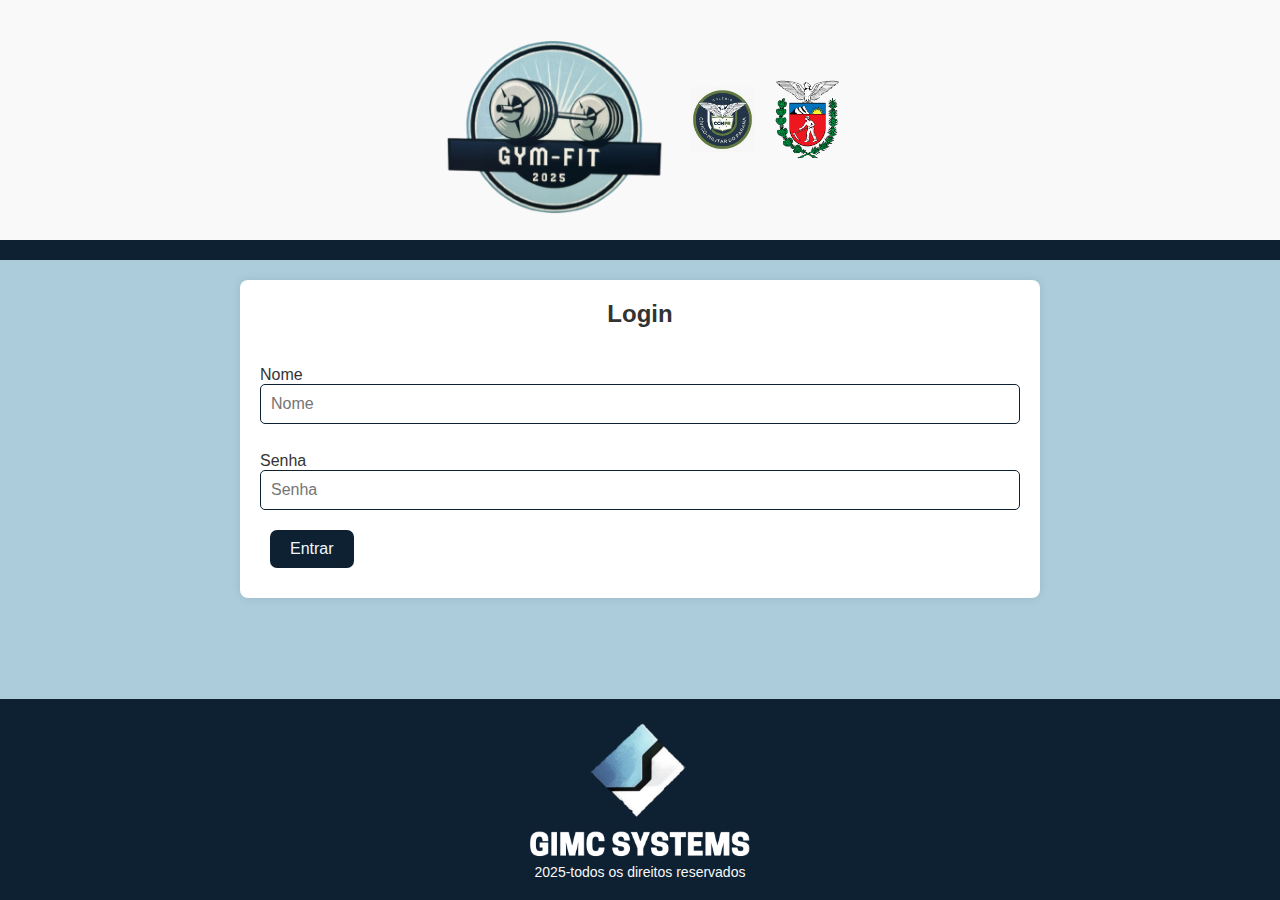
<file: public/index.html>
<!DOCTYPE html>
<html lang="pt-br">
<head>
    <meta charset="UTF-8">
    <meta name="viewport" content="width=device-width, initial-scale=1.0">
    <title>Sistema de Gerenciamento de Academia</title>
    <link rel="stylesheet" href="styles.css">
</head>
<body>

    <header>
        <img class="logo" src="imagens/logoo.png">
        <img class="logo2" src="imagens/ccmts.jfif">
        <img class="logo3" src="imagens/parana.png">
    </header>
    
        <nav>

        </nav>
<main>

    <section id="login">
        <h2>Login</h2>
        <form class="box" action="">
            <div class="form-group">
                <br>
                <label for="nome">Nome</label>
                <input type="text" name="primeiro_nome" id="nome" placeholder="Nome">
            </div>
            <div>
                <br>
                <label for="senha">Senha</label>
                <input type="text" name="Senha" id="Senha" placeholder="Senha">
            </div>
            <a href="escolha.html" class="botao">Entrar</a>
    </section>

</main>

<footer>
    <img class="logo4" src="imagens/gimc2.png">
    <p>2025-todos os direitos reservados</p>
</footer>

</body>
</html>
</file>
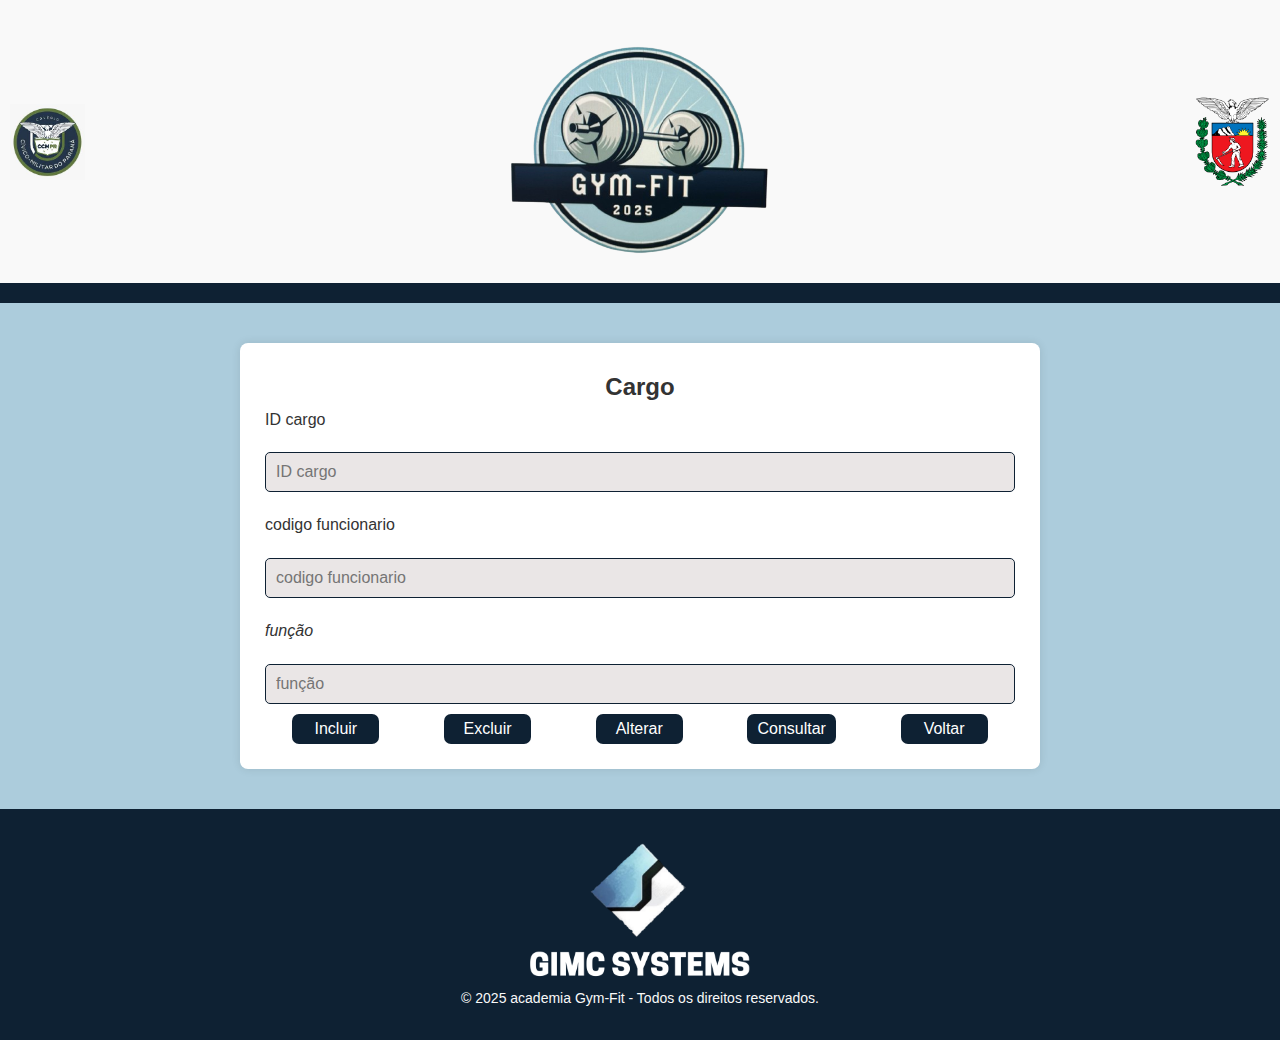
<file: public/cargo.html>
<!DOCTYPE html>
<html lang="pt-br">
<head>
    <meta charset="UTF-8">
    <meta name="viewport" content="width=device-width, initial-scale=1.0">
    <title>Cargo</title>
    <link rel="stylesheet
    " href="cargo.css">
                                                            
</head>
<body>
    <header>
         <img class="logo" src="imagens/logoo.png">
         <img class="logo2" src="imagens/ccmts.jfif">
         <img class="logo3" src="imagens/parana.png">
    </header>
    <nav>  </nav>
    
    <main>
      <section id="planos">
         <h2>Cargo</h2>
         <form class="Cadastro" action="">

               <label for="ID cargo">ID cargo</label>
               <input type="text" name="ID cargo" id="ID cargo" placeholder="ID cargo">

               
               <label for="codigo funcionario">codigo funcionario</label>
               <input type="text" name="codigo funcionario" id="codigo funcionario" placeholder="codigo funcionario">

               
               <label for="função"><em>função</em></label>
               <input type="text" name="função" id="função" placeholder="função">

         </form>
         <div class="container_botoes">
            <a href="index.html" target="_blank"><button class="botao">Incluir</button></a>
            <a href="index.html" target="_blank"><button class="botao2">Excluir</button></a>
            <a href="index.html" target="_blank"><button class="botao3">Alterar</button></a>
            <a href="index.html" target="_blank"><button class="botao4">Consultar</button></a>
            <a href="escolha.html"target="_blank"><button class="botao5">Voltar</button></a>
         </div>
      </section>

    </main>

    <footer>
         <img class="logo4" src="imagens/gimc2.png">
         <P>&COPY; 2025 academia Gym-Fit - Todos os direitos reservados.</P>
    </footer>

    
</body>
</html
</file>
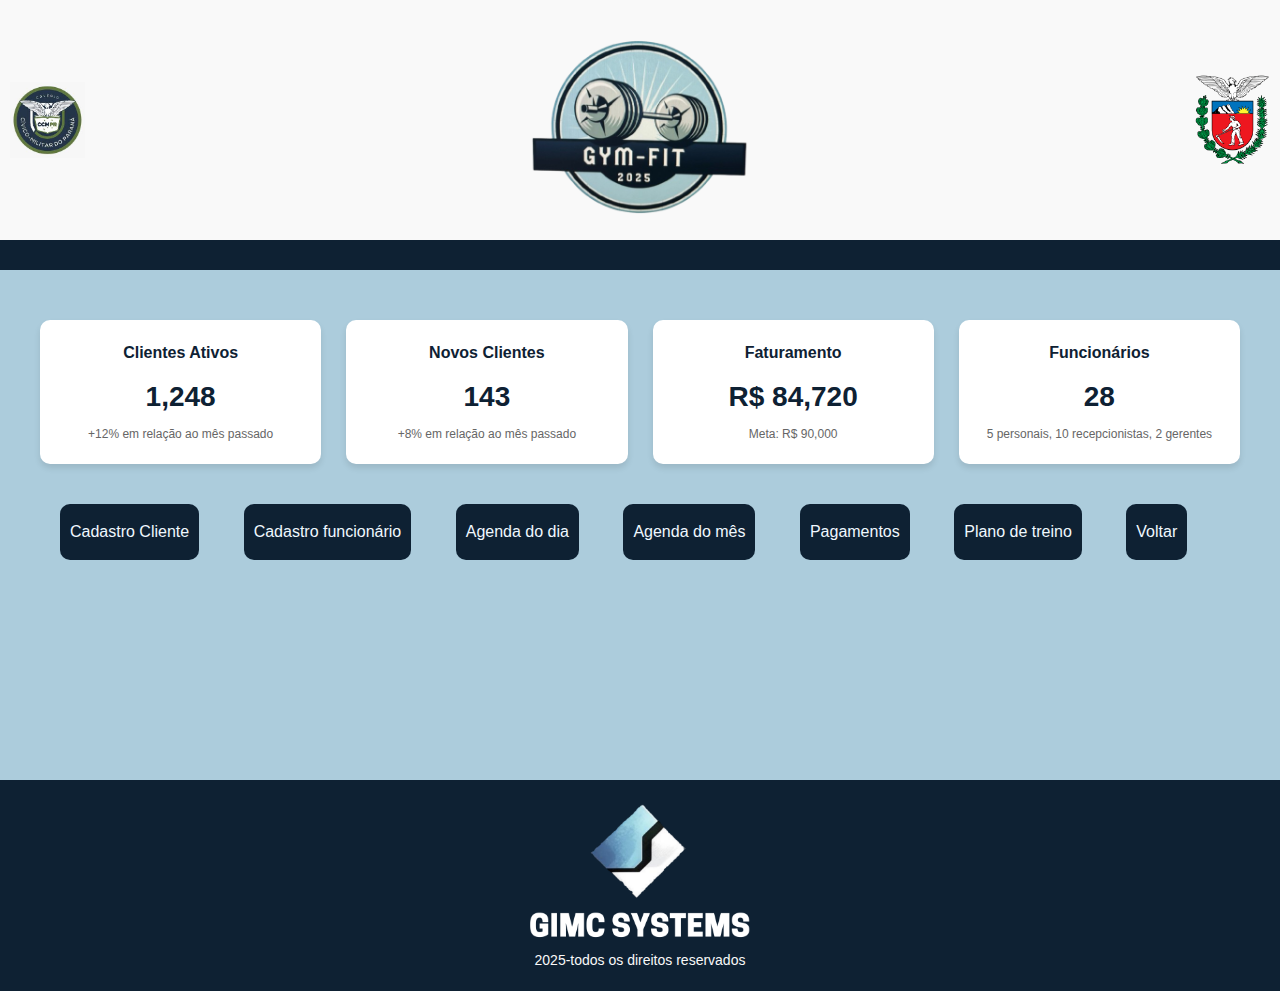
<file: public/escolha.html>
<!DOCTYPE html>
<html lang="pt-br">
<head>
    <meta charset="UTF-8">
    <meta name="viewport" content="width=device-width, initial-scale=1.0">
    <title>opcao</title>
    <link rel="stylesheet" href="escolha.css">
</head>
<body>
    <header>
        <img class="logo" src="imagens/logoo.png">
        <img class="logo2" src="imagens/ccmts.jfif">
        <img class="logo3" src="imagens/parana.png">
    </header>
    
        <nav>



        </nav>
<main>
    <!-- Dashboard Section -->
    <div class="dashboard form-section active" id="dashboard">
        <div class="stats-container">
            <div class="stat-card">
                <h3>Clientes Ativos</h3>
                <div class="stat-value">1,248</div>
                <div class="stat-desc">+12% em relação ao mês passado</div>
            </div>
            <div class="stat-card">
                <h3>Novos Clientes</h3>
                <div class="stat-value">143</div>
                <div class="stat-desc">+8% em relação ao mês passado</div>
            </div>
            <div class="stat-card">
                <h3>Faturamento</h3>
                <div class="stat-value">R$ 84,720</div>
                <div class="stat-desc">Meta: R$ 90,000</div>
            </div>
            <div class="stat-card">
                <h3>Funcionários</h3>
                <div class="stat-value">28</div>
                <div class="stat-desc">5 personais, 10 recepcionistas, 2 gerentes</div>
            </div>
        </div>
        
    
    <a href="cadastro.html" class="botao">Cadastro Cliente</a>
    <a href="funcionario.html" class="botao">Cadastro funcionário</a>
    <a href="mov.html" class="botao">Agenda do dia</a>
    <a href="frequencia.html" class="botao">Agenda do mês</a>
    <a href="pagamento.html" class="botao">Pagamentos</a>
    <a href="treino.html" class="botao">Plano de treino</a>
    <a href="index.html" class="botao">Voltar</a>


</main>

<footer>
    <img class="logo4" src="imagens/gimc2.png">
    <p>2025-todos os direitos reservados</p>
</footer>

</body>
</html>
</file>
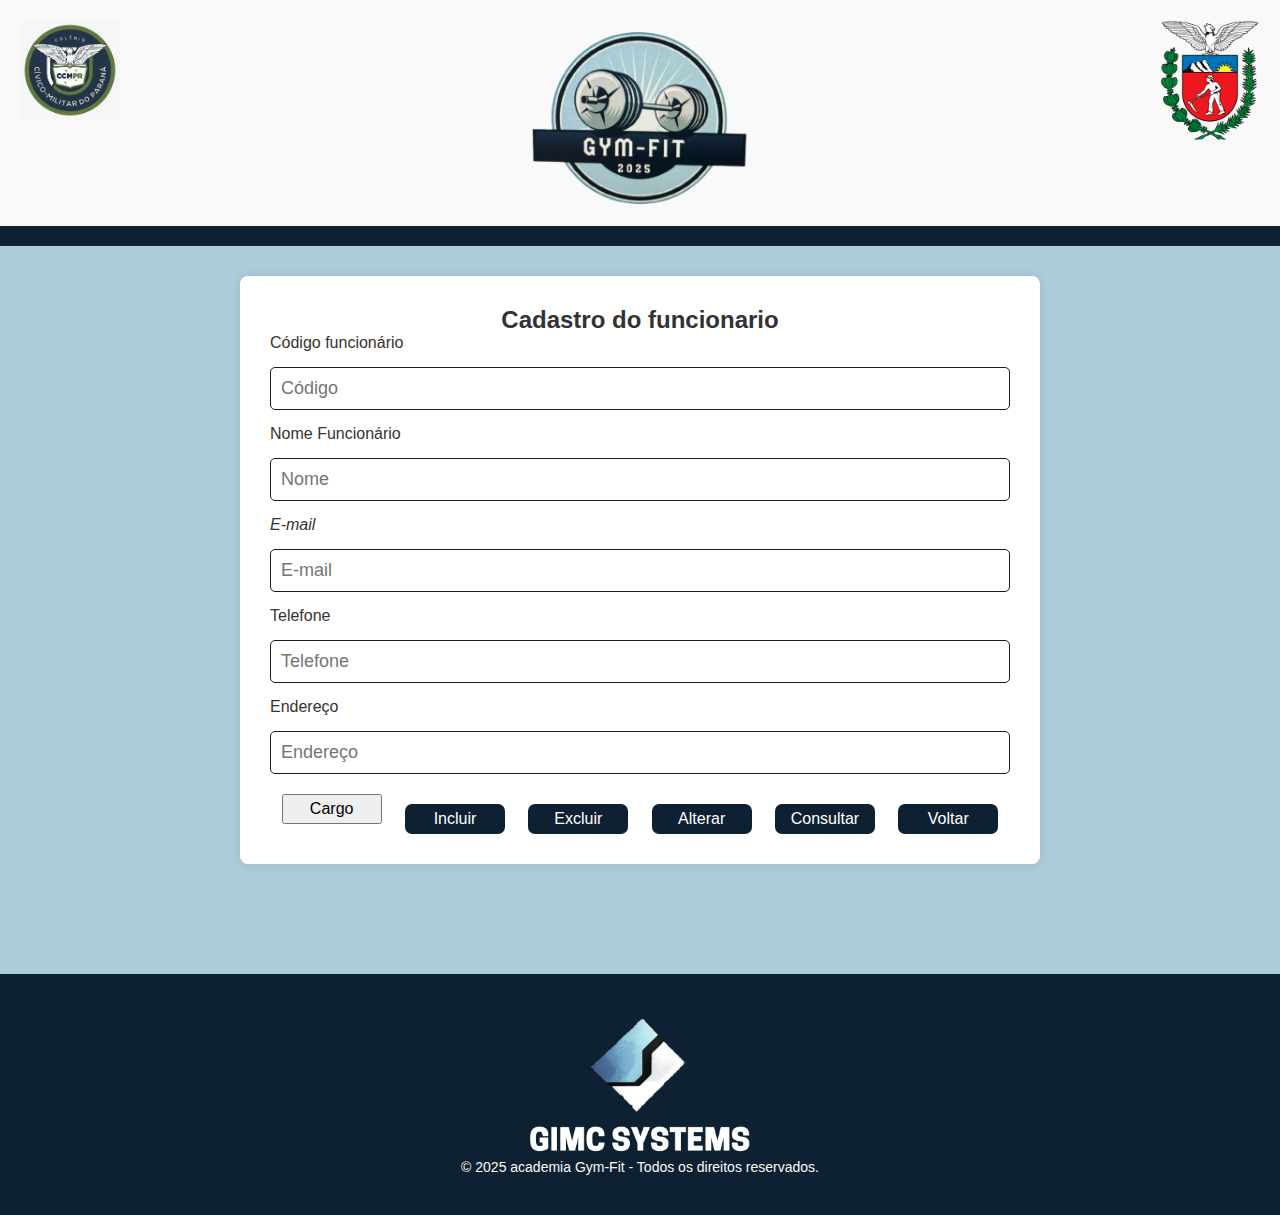
<file: public/funcionario.html>
<!DOCTYPE html>
<html lang="pt-br">
<head>
    <meta charset="UTF-8">
    <meta name="viewport" content="width=device-width, initial-scale=1.0">
    <title>Funcionário</title>
    <link rel="stylesheet" href="funcionario.css">
</head>
<body>
    <header>
         <img class="logo" src="imagens/logoo.png">
         <img class="logo2" src="imagens/ccmts.jfif">
         <img class="logo3" src="imagens/parana.png">
    </header>
    <nav></nav>
    <main>
      <section id="planos">
         <h2>Cadastro do funcionario</h2>
         <form class="Cadastro" id="formFuncionario">
               <label for="codigo">Código funcionário</label>
               <input type="text" name="codigo_funcionario" id="codigo" placeholder="Código">

               <label for="nome">Nome Funcionário</label>
               <input type="text" name="nome_funcionario" id="nome" placeholder="Nome">

               <label for="email"><em>E-mail</em></label>
               <input type="email" name="email" id="email" placeholder="E-mail">

               <label for="telefone">Telefone</label>
               <input type="tel" name="telefone" id="telefone" placeholder="Telefone">

               <label for="endereco">Endereço</label>
               <input type="text" name="endereco" id="endereco" placeholder="Endereço">
         </form>
         <div class="container_botoes">
            <button type="button" class="botao1" onclick="abrirCargo()">Cargo</button>
            <button type="button" class="botao" onclick="incluirFuncionario()">Incluir</button>
            <button type="button" class="botao2" onclick="excluirFuncionario()">Excluir</button>
            <button type="button" class="botao3" onclick="alterarFuncionario()">Alterar</button>
            <button type="button" class="botao4" onclick="consultarFuncionarios()">Consultar</button>
            <button type="button" class="botao5" onclick="voltar()">Voltar</button>
         </div>

         <div id="tabelaConsulta" style="display: none; margin-top: 20px;">
            <h3>Consulta de Funcionários</h3>
            <div style="overflow-x: auto;">
               <table id="tabelaFuncionarios">
                  <thead>
                     <tr>
                        <th>Código</th>
                        <th>Nome</th>
                        <th>E-mail</th>
                        <th>Telefone</th>
                        <th>Endereço</th>
                        <th>Ações</th>
                     </tr>
                  </thead>
                  <tbody id="tabelaCorpo">
                     <!-- Os dados serão inseridos aqui via JavaScript -->
                  </tbody>
               </table>
            </div>
            <button type="button" class="botao5" onclick="fecharConsulta()" style="margin-top: 10px;">Fechar Consulta</button>
         </div>
      </section>
    </main>

    <footer>
         <img class="logo4" src="imagens/gimc2.png">
         <P>&COPY; 2025 academia Gym-Fit - Todos os direitos reservados.</P>
    </footer>

    <script src="funcionario.js"></script>
</body>
</html>
</file>
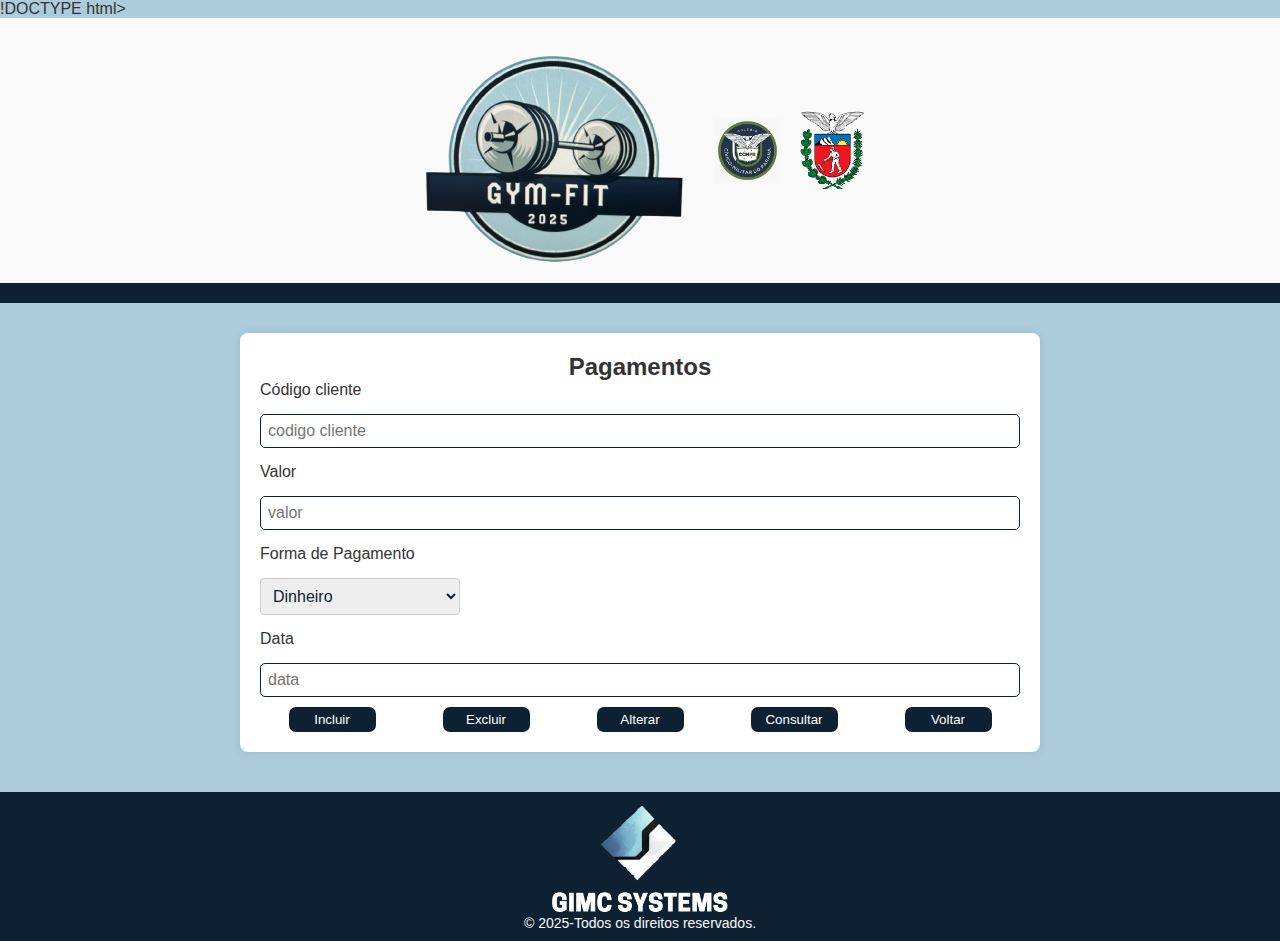
<file: public/pagamento.html>
!DOCTYPE html>
<html lang="pt-br">
<head>
    <meta charset="UTF-8">
    <meta name="viewport" content="width=device-width, initial-scale=1.0">
    <title>Formulario</title>
    <link rel="stylesheet
    " href="pag.css">                                                         
</head>
<body>
    <header>
         <img class="logo" src="imagens/logoo.png">
         <img class="logo2" src="imagens/ccmts.jfif">
         <img class="logo3" src="imagens/parana.png">
    </header>
    <nav>  </nav>
    <main>
      <section id="planos">
         <h2>Pagamentos</h2>
         <form class="Cadastro" action="">

               <label for="Codigo cliente">Código cliente</label>
               <input type="text" name="codigo_cliente" id="codigo cliente" placeholder="codigo cliente">

               
               <label for="Valor">Valor</label>
               <input type="text" name="valor" id="valor" placeholder="valor">

               
               <label for="forma de pagamento">Forma de Pagamento</label>
               <select id="minha-lista">
                <option value="op1">Dinheiro</option>
                <option value="op2">Pix</option>
                <option value="op3">Cartão</option>
            </select>


               <label for="data">Data</label>
               <input type="data" name="data" id="data" placeholder="data">
         </form>

         <div class="container_botoes">
            <a href="index.html" target="_blank"><button class="botao">Incluir</button></a>
            <a href="index.html" target="_blank"><button class="botao2">Excluir</button></a>
            <a href="index.html" target="_blank"><button class="botao3">Alterar</button></a>
            <a href="index.html" target="_blank"><button class="botao4">Consultar</button></a>
            <a href="escolha.html" target="_blank"><button class="botao5">Voltar</button></a>
         </div>
      </section>
    </main>

    <footer>
         <img class="logo4" src="imagens/gimc2.png">
         <P>&COPY; 2025-Todos os direitos reservados.</P>
    </footer>

    
</body>
</html
</file>
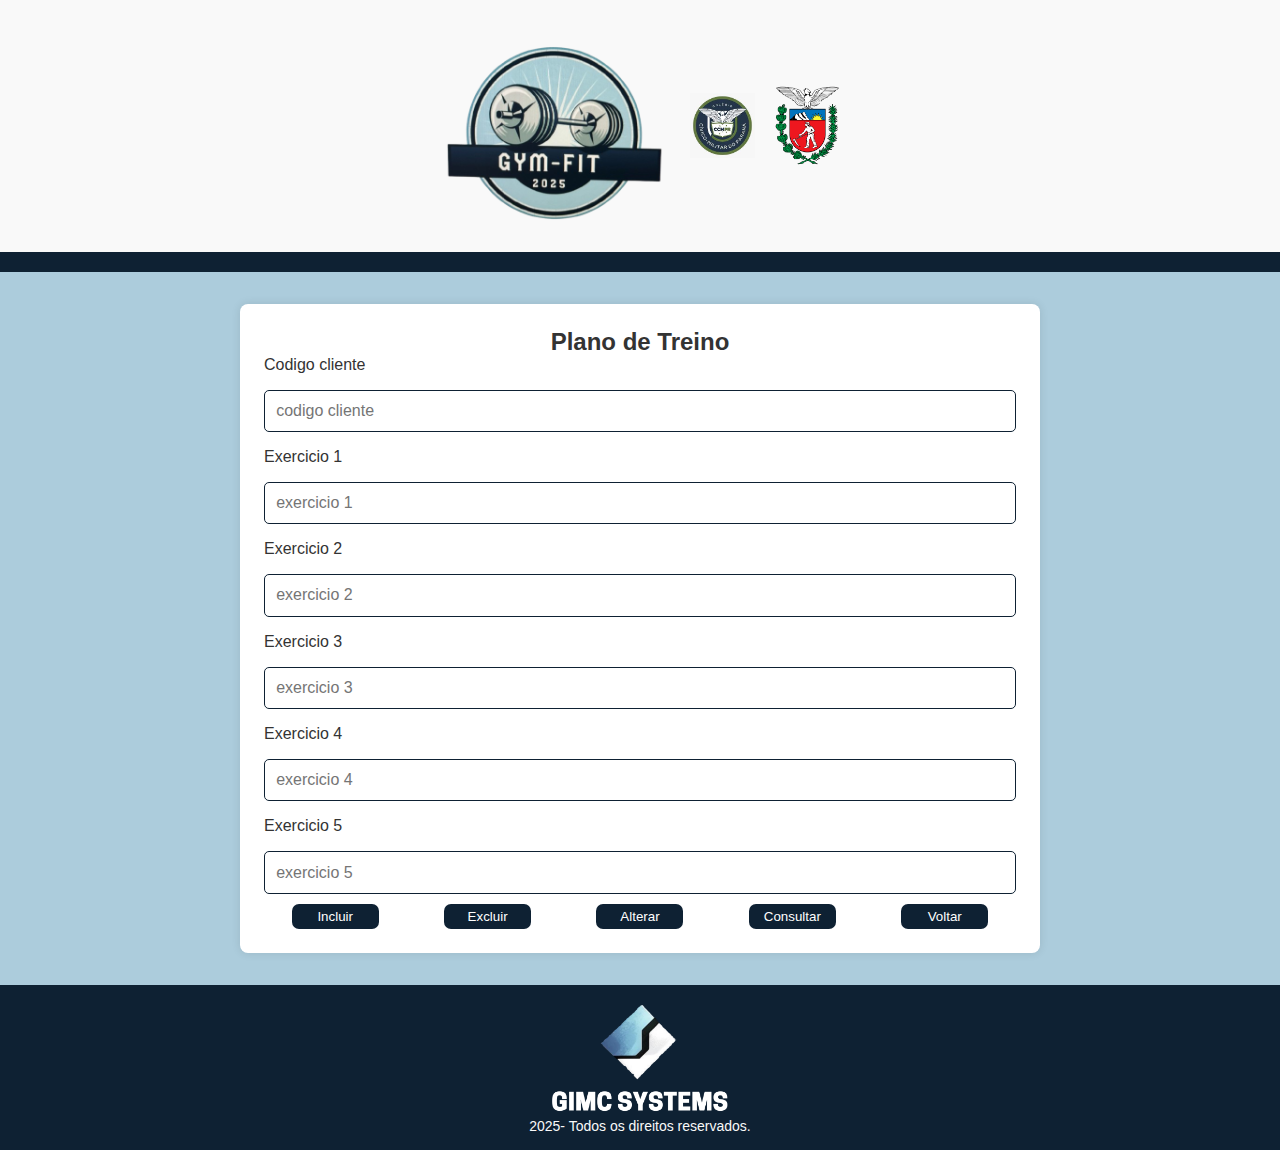
<file: public/treino.html>
<!DOCTYPE html>
<html lang="pt-br">
<head>
    <meta charset="UTF-8">
    <meta name="viewport" content="width=device-width, initial-scale=1.0">
    <title>treino</title>
    <link rel="stylesheet
    " href="treino.css">
                                                          
        
</head>
<body>
    <header>
         <img class="logo" src="imagens/logoo.png">
         <img class="logo2" src="imagens/ccmts.jfif">
         <img class="logo3" src="imagens/parana.png">
    </header>
    <nav>  </nav>
    <main>
      <section id="planos">
         <h2>Plano de Treino</h2>
         <form class="Cadastro" action="">

               <label for="Codigo cliente">Codigo cliente</label>
               <input type="text" name="codigo_funcionario" id="codigo funcionario" placeholder="codigo cliente">

               
               <label for="exercicio ">Exercicio 1</label>
               <input type="text" name="exercicio 1 " id="exercicio 1" placeholder="exercicio 1">


               <label for="exercicio 2 ">Exercicio 2</label>
               <input type="text" name="exercicio 2" id="exercicio 2" placeholder="exercicio 2">


               <label for="exercicio 3 ">Exercicio 3</label>
               <input type="text" name="exercicio 3" id="exercicio 3" placeholder="exercicio 3">


               <label for="exercicio 4">Exercicio 4</label>
               <input type="text" name="exercicio 4" id="exercicio 4" placeholder="exercicio 4">


               <label for="exercicio 5">Exercicio 5</label>
               <input type="text" name="exercicio 5" id="exercicio 5" placeholder="exercicio 5">

         </form>
         <div class="container_botoes">
            <a href="index.html" target="_blank"><button class="botao">Incluir</button></a>
            <a href="index.html" target="_blank"><button class="botao2">Excluir</button></a>
            <a href="index.html" target="_blank"><button class="botao3">Alterar</button></a>
            <a href="index.html" target="_blank"><button class="botao4">Consultar</button></a>
            <a href="escolha.html" target="_blank"><button class="botao5">Voltar</button></a>
         </div>
      </section>
    </main>

    <footer>
         <img class="logo4" src="imagens/gimc2.png">
         <P>2025- Todos os direitos reservados.</P>
    </footer>

    
</body>
</html
</file>
<file: public/styles.css>
* {
    margin: 0;
    padding: 0;
    box-sizing: border-box;
}

body {
    font-family: Arial, sans-serif;
    background-color: #acccdc;
    color: #333;
    min-height: 100vh;
    display: flex;
    flex-direction: column;
}

header {
    background-color: #f9f9f9;
    color: #333;
    padding: 10px;
    display: flex;
    justify-content: center;
    align-items: center;
    position: relative;
    flex-wrap: wrap;
}

header .logo h1 {
    margin: 0;
    padding: 10px;
}

.logo {
    width: 100%;
    max-width: 250px;
    height: auto;
}

.logo2, .logo3 {
    width: 100%;
    max-width: 65px;
    height: auto;
    position: static;
    margin: 10px;
}

.logo4 {
    width: 100%;
    max-width: 250px;
    height: auto;
}

nav {
    list-style: none;
    display: flex;
    justify-content: center;
    padding: 10px;
    background-color: #0e2133;
    flex-wrap: wrap;
}

nav a {
    margin: 5px 15px;
    color: #f9f9f9;
    text-decoration: none;
    font-size: 16px;
}

nav ul li a {
    color: white;
    text-decoration: none;
    font-size: 16px;
}

section {
    margin: 20px auto;
    max-width: 800px;
    width: 90%;
    padding: 20px;
    background-color: white;
    border-radius: 8px;
    box-shadow: 0 0 10px rgba(0, 0, 0, 0.1);
    flex: 1;
}

h2 {
    text-align: center;
    margin-bottom: 20px;
}

form input {
    width: 100%;
    padding: 10px;
    font-size: 16px;
    border: 1px solid #0e2133;
    border-radius: 5px;
    margin-bottom: 10px;
}

.login {
    background-color: #f9f9f9;
    padding: 20px;
    margin: 10px 0;
    border-radius: 5px;
    box-shadow: 0 0 5px rgba(0, 0, 0, 0.1);
    width: 100%;
}

footer {
    text-align: center;
    background-color: #0e2133;
    color: #f9f9f9;
    padding: 20px;
    margin-top: auto;
    width: 100%;
}

footer p {
    font-size: 14px;
}

.botao {
    display: inline-block;
    padding: 10px 20px;
    background-color: #0e2133;
    color: aliceblue;
    border-radius: 7px;
    margin: 10px;
    border: none;
    text-decoration: none;
    cursor: pointer;
    width: auto;
}

/* Media Queries para Responsividade */
@media (max-width: 768px) {
    header {
        flex-direction: column;
        padding: 15px;
    }
    
    .logo2, .logo3 {
        position: static;
        margin: 10px 0;
    }
    
    nav {
        flex-direction: column;
        align-items: center;
    }
    
    nav a {
        margin: 5px 0;
        padding: 5px;
    }
    
    section {
        padding: 15px;
    }
    
    .login {
        padding: 15px;
    }
    
    .botao {
        margin: 10px 0;
        width: 100%;
        text-align: center;
    }
}

@media (max-width: 480px) {
    .logo {
        max-width: 200px;
    }
    
    .logo2, .logo3 {
        max-width: 50px;
    }
    
    nav a, nav ul li a {
        font-size: 14px;
    }
    
    h2 {
        font-size: 20px;
    }
    
    form input {
        padding: 8px;
        font-size: 14px;
    }
    
    footer {
        padding: 15px;
    }
}
</file>
<file: public/cargo.css>
* {
    margin: 0;
    padding: 0;
    box-sizing: border-box;
}

body {
    font-family: Arial, sans-serif;
    background-color: #acccdc;
    color: #333;
    line-height: 1.6;
}

header {
    background-color: #f9f9f9;
    color: #333;
    padding: 10px 0;
    text-align: center;
    position: relative;
    display: flex;
    flex-direction: column;
    align-items: center;
}

header .logo h1 {
    margin: 0;
    padding: 10px 0;
}

.logo {
    width: 100%;
    max-width: 250px;
    height: auto;
}

.logo2, .logo3 {
    display: none; /* Oculta por padrão em mobile */
    width: 50px;
    height: auto;
    position: absolute;
    top: 50%;
    transform: translateY(-50%);
}

.logo2 {
    left: 10px;
}

.logo3 {
    right: 10px;
}

.logo4 {
    width: 100%;
    max-width: 200px;
    height: auto;
}

section {
    margin: 20px auto;
    text-align: center;
    max-width: 800px;
    width: 95%;
    padding: 15px;
    background-color: white;
    border-radius: 8px;
    box-shadow: 0 0 10px rgba(0, 0, 0, 0.1);
}

form {
    display: flex;
    flex-direction: column;
    gap: 15px;
    align-items: flex-start;
    width: 100%;
}

form label {
    display: block;
    width: 100%;
    text-align: left;
}

form input, form select {
    width: 100%;
    padding: 10px;
    font-size: 16px;
    border: 1px solid #0e2133;
    border-radius: 5px;
    background-color: #eae6e6;
}

footer {
    text-align: center;
    background-color: #0e2133;
    color: #f9f9f9;
    padding: 20px 10px;
    margin-top: 30px;
}

footer p {
    font-size: 14px;
}

nav {
    display: flex;
    justify-content: center;
    flex-wrap: wrap;
    padding: 10px;
    background-color: #0e2133;
    gap: 10px;
}

nav a {
    color: #f9f9f9;
    text-decoration: none;
    padding: 5px 10px;
    white-space: nowrap;
}

.botao, .botao2, .botao3, .botao4, .botao5 {
    border-radius: 7px;
    margin-top: 10px;
    border: none;
    min-width: 87px;
    height: 35px;
    color: #ffff;
    background-color: #0e2133;
    cursor: pointer;
    padding: 0 10px;
    font-size: 14px;
}

.container_botoes {
    display: flex;
    justify-content: space-around;
    flex-wrap: wrap;
    gap: 10px;
    width: 100%;
}

select {
    width: 100%;
    padding: 10px;
    font-size: 16px;
    border: 1px solid #ccc;
    border-radius: 4px;
    background-color: #eae6e6;
    margin-bottom: 10px;
}

/* Media Queries para Responsividade */

@media (min-width: 576px) {
    header {
        padding: 10px 20px;
        flex-direction: row;
        justify-content: center;
    }
    
    .logo2, .logo3 {
        display: block;
        width: 65px;
    }
    
    section {
        padding: 20px;
    }
    
    nav {
        gap: 15px;
    }
    
    nav a {
        margin: 0 10px;
    }
    
    .botao, .botao2, .botao3, .botao4, .botao5 {
        height: 30px;
        font-size: 16px;
    }
}

@media (min-width: 768px) {
    header {
        padding: 10px 40px;
    }
    
    .logo2, .logo3 {
        width: 75px;
    }
    
    section {
        padding: 25px;
    }
    
    form {
        gap: 20px;
    }
    
    footer {
        padding: 30px;
    }
}

@media (min-width: 992px) {
    .logo {
        max-width: 300px;
    }
    
    .logo4 {
        max-width: 250px;
    }
    
    section {
        margin: 40px auto;
    }
}
</file>
<file: public/escolha.css>
* {
    margin: 0;
    padding: 0;
    box-sizing: border-box;
}

:root {
    --primary-color: #0e2133;
    --secondary-color: #acccdc;
}

body {
    font-size: 16px;
    font-family: Arial, sans-serif;
    background-color: var(--secondary-color);
    color: #333;
    line-height: 1.6;
}

/* Header Responsivo */
header {
    background-color: #f9f9f9;
    padding: 10px 0;
    text-align: center;
    position: relative;
    display: flex;
    flex-direction: column;
    align-items: center;
}

header .logo h1 {
    margin: 0;
    padding: 10px 0;
}

.logo {
    width: 100%;
    max-width: 250px;
    height: auto;
}

.logo2, .logo3 {
    display: none;
    width: 50px;
    height: auto;
    position: absolute;
    top: 50%;
    transform: translateY(-50%);
}

.logo2 {
    left: 10px;
}

.logo3 {
    right: 10px;
}

.logo4 {
    width: 100%;
    max-width: 250px;
    height: auto;
}

/* Navegação Responsiva */
nav {
    display: flex;
    justify-content: center;
    flex-wrap: wrap;
    padding: 15px 10px;
    background-color: var(--primary-color);
    gap: 10px;
}

nav a, nav ul li a {
    color: #f9f9f9;
    text-decoration: none;
    padding: 5px 10px;
    font-size: 15px;
    white-space: nowrap;
}

/* Formulário Responsivo */
form .botao {
    padding: 12px 24px;
    background-color: #333;
    color: white;
    border: none;
    cursor: pointer;
    font-size: 16px;
    border-radius: 5px;
    width: 100%;
    max-width: 200px;
    margin: 10px auto;
    display: block;
}

/* Dashboard Responsivo */
.dashboard {
    display: block;
    width: 95%;
    max-width: 1200px;
    margin: 0 auto;
    padding: 0 15px;
}

.stats-container {
    display: grid;
    grid-template-columns: 1fr;
    gap: 15px;
    margin: 20px 0;
}

.stat-card {
    background-color: white;
    border-radius: 10px;
    padding: 15px;
    box-shadow: 0 4px 6px rgba(0, 0, 0, 0.1);
    text-align: center;
    transition: transform 0.3s;
    margin-top: 20px;
}

.stat-card:hover {
    transform: translateY(-5px);
}

.stat-card h3 {
    color: var(--primary-color);
    margin-bottom: 10px;
    font-size: 16px;
}

.stat-card .stat-value {
    font-size: 24px;
    font-weight: bold;
    color: var(--primary-color);
    margin-bottom: 5px;
}

.stat-card .stat-desc {
    color: #666;
    font-size: 12px;
}

/* Botão Responsivo */
.botao {
    display: inline-block;
    padding: 15px 10px;
    background-color: var(--primary-color);
    color: aliceblue;
    border-radius: 10px;
    margin: 20px;
    border: none;
    text-decoration: none;
    text-align: center;
    width: calc(100% - 30px);
    max-width: 200px;
}

/* Footer Responsivo */
footer {
    text-align: center;
    background-color: var(--primary-color);
    color: #f9f9f9;
    padding: 20px 10px;
    margin-top: 200px;
}

footer p {
    font-size: 14px;
}

/* Media Queries para Responsividade */

/* Tablets (768px) */
@media (min-width: 768px) {
    header {
        flex-direction: row;
        justify-content: center;
        padding: 10px 20px;
    }
    
    .logo2, .logo3 {
        display: block;
        width: 65px;
    }
    
    .stats-container {
        grid-template-columns: repeat(2, 1fr);
    }
    
    nav {
        padding: 15px 20px;
        gap: 20px;
    }
    
    .botao {
        margin: 20px;
        width: auto;
    }
}

/* Laptops (992px) */
@media (min-width: 992px) {
    .stats-container {
        grid-template-columns: repeat(4, 1fr);
    }
    
    .stat-card {
        padding: 20px;
        margin-top: 30px;
    }
    
    .stat-card .stat-value {
        font-size: 28px;
    }
    
    header {
        padding: 10px 40px;
    }
    
    .logo2, .logo3 {
        width: 75px;
    }
}

/* Telas Grandes (1200px) */
@media (min-width: 1200px) {
    .dashboard {
        padding: 0;
    }
    
    .stats-container {
        gap: 25px;
    }
}
</file>
<file: public/funcionario.css>
* {
    margin: 0;
    padding: 0;
    box-sizing: border-box;
}

body {
    font-family: Arial, sans-serif;
    background-color: #acccdc;
    color: #333;
}

header {
    background-color: #f9f9f9;
    color: #333;
    padding: 0px;
    align-items: center;
    text-align: center;
    position: relative;
}

header .logo h1 {
    margin: 0;
    padding: 10px;
}

.logo {
    width: 300px;
    height: auto;
}

.logo2 {
    width: 100px;
    height: auto;
    position: absolute;
    left: 20px;
    top: 20px;
}

.logo3 {
    width: 100px;
    height: auto;
    position: absolute;
    right: 20px;
    top: 20px;
}

.logo4 {
    width: 200px;
    height: auto;
}

section {
    margin: 30px auto;
    align-items: center;
    text-align: center;
    max-width: 800px;
    padding: 20px;
    background-color: white;
    border-radius: 8px;
    box-shadow: 0 0 10px rgba(0, 0, 0, 0.1);
}

form {
    display: flex;
    flex-direction: column;
    gap: 15px;
    justify-content: left;
    align-items: start;
}

form input {
    min-width: 100%;
    padding: 7px;
    font-size: 16px;
    border: 1px solid #0e2133;
    border-radius: 5px;
}

footer {
    text-align: center;
    background-color: #0e2133;
    color: #f9f9f9;
    padding: 40px;
    margin-top: 110px;
}

footer p {
    font-size: 14px;
}

nav {
    list-style: none;
    display: flex;
    justify-content: center;
    padding: 10px;
    background-color: #0e2133;
}

nav a {
    margin: 0 15px;
    color: #f9f9f9;
    text-decoration: none;
}

.botao, .botao2, .botao3, .botao4, .botao5 {
    border-radius: 7px;
    margin-top: 10px;
    border: none;
    width: 87px;
    height: 25px;
    color: #ffffff;
    background-color: #0e2133;
    cursor: pointer;
}

.container_botoes {
    display: flex;
    justify-content: space-around;
    flex-wrap: wrap;
    margin-top: 20px;
}

/* Estilos para a tabela de clientes */
table {
    width: 100%;
    border-collapse: collapse;
    margin-top: 20px;
}

th, td {
    border: 1px solid #ddd;
    padding: 8px;
    text-align: left;
}

th {
    background-color: #0e2133;
    color: white;
}

tr:nth-child(even) {
    background-color: #f2f2f2;
}

tr:hover {
    background-color: #ddd;
}

.acoes button {
    margin: 0 5px;
    padding: 5px 10px;
    border: none;
    border-radius: 4px;
    cursor: pointer;
}

.editar {
    background-color: #4CAF50;
    color: white;
}

.excluir {
    background-color: #f44336;
    color: white;
}


/* Media Queries para diferentes tamanhos de tela */

/* Tablets e telas maiores */
@media (min-width: 768px) {
    .logo2, .logo3 {
        display: block; /* Mostra os logos laterais */
    }
    
    header {
        padding: 1px 50px; /* Mais espaço nos lados */
    }
    
    section {
        margin: 30px auto;
        padding: 30px;
    }
    
    footer {
        padding: 40px;
    }
    
    nav a {
        margin: 0 15px;
    }
}

/* Telas grandes */
@media (min-width: 1024px) {
    .logo {
        width: 250px;
    }
    
    .logo4 {
        width: 250px;
    }
    
    form input {
        padding: 10px;
        font-size: 18px;
    }
    
    .botao, .botao1, .botao2, .botao3, .botao4, .botao5 {
        height: 30px;
        min-width: 100px;
        font-size: 16px;
    }
}
</file>
<file: public/pag.css>
* {
    margin: 0;
    padding: 0;
    box-sizing: border-box;
}

body {
    font-family: Arial, sans-serif;
    background-color: #acccdc;
    color: #333;
}

header {
    background-color: #f9f9f9;
    color: #333;
    padding: 1px;
    display: flex;
    justify-content: center;
    align-items: center;
    text-align: center;
    position: relative;
    flex-wrap: wrap;
}

header .logo h1 {
    margin: 0;
    padding: 10px;
}

.logo {
    width: 100%;
    max-width: 300px;
    height: auto;
}

.logo2, .logo3 {
    width: 100%;
    max-width: 65px;
    height: auto;
    position: static;
    margin: 10px;
}

.logo4 {
    width: 100%;
    max-width: 200px;
    height: auto;
}

section {
    margin: 30px auto;
    align-items: center;
    text-align: center;
    max-width: 800px;
    width: 90%;
    padding: 20px;
    background-color: white;
    border-radius: 8px;
    box-shadow: 0 0 10px rgba(0, 0, 0, 0.1);
}

form {
    display: flex;
    flex-direction: column;
    gap: 15px;
    justify-content: left;
    align-items: start;
}

form input {
    width: 100%;
    padding: 7px;
    font-size: 16px;
    border: 1px solid #0e2133;
    border-radius: 5px;
}

footer {
    text-align: center;
    background-color: #0e2133;
    color: #f9f9f9;
    padding: 10px;
    margin-top: 40px;
}

footer p {
    font-size: 14px;
}

nav {
    list-style: none;
    display: flex;
    justify-content: center;
    padding: 10px;
    background-color: #0e2133;
    flex-wrap: wrap;
}

nav a {
    margin: 5px 15px;
    color: #f9f9f9;
    text-decoration: none;
}

.botao, .botao2, .botao3, .botao4, .botao5 {
    border-radius: 7px;
    margin-top: 10px;
    border: none;
    width: 87px;
    height: 25px;
    color: #ffffff;
    background-color: #0e2133;
    cursor: pointer;
}

.container_botoes {
    display: flex;
    justify-content: space-around;
    flex-wrap: wrap;
    gap: 10px;
    width: 100%;
}

select {
    width: 100%;
    max-width: 200px;
    padding: 8px;
    font-size: 16px;
    border: 1px solid #ccc;
    border-radius: 4px;
    color: #0e2133;
    background-color: #eeeeee;
}

/* Media Queries para responsividade */
@media (max-width: 768px) {
    header {
        flex-direction: column;
        padding: 10px;
    }
    
    .logo2, .logo3 {
        position: static;
        margin: 10px 0;
    }
    
    nav {
        flex-direction: column;
        align-items: center;
    }
    
    nav a {
        margin: 5px 0;
        padding: 5px;
    }
    
    .container_botoes {
        flex-direction: column;
        align-items: center;
    }
    
    .botao, .botao2, .botao3, .botao4, .botao5 {
        width: 100%;
        max-width: 200px;
        margin: 5px 0;
    }
    
    select {
        max-width: 100%;
    }
}

@media (max-width: 480px) {
    section {
        padding: 15px;
        margin: 20px auto;
    }
    
    form input {
        font-size: 14px;
    }
    
    .logo {
        max-width: 250px;
    }
    
    .logo2, .logo3 {
        max-width: 50px;
    }
}
</file>
<file: public/treino.css>
* {
    margin: 0;
    padding: 0;
    box-sizing: border-box;
}

body {
    font-family: Arial, sans-serif;
    background-color: #acccdc;
    color: #333;
    min-height: 100vh;
    display: flex;
    flex-direction: column;
}

header {
    background-color: #f9f9f9;
    color: #333;
    padding: 1rem;
    display: flex;
    justify-content: center;
    align-items: center;
    position: relative;
    flex-wrap: wrap;
}

header .logo h1 {
    margin: 0;
    padding: 10px;
}

.logo {
    width: 100%;
    max-width: 250px;
    height: auto;
}

.logo2, .logo3 {
    width: 100%;
    max-width: 65px;
    height: auto;
    position: static;
    margin: 10px;
}

.logo4 {
    width: 100%;
    max-width: 200px;
    height: auto;
}

section {
    margin: 2rem auto;
    align-items: center;
    text-align: center;
    max-width: 800px;
    width: 90%;
    padding: 1.5rem;
    background-color: white;
    border-radius: 8px;
    box-shadow: 0 0 10px rgba(0, 0, 0, 0.1);
    flex: 1;
}

form {
    display: flex;
    flex-direction: column;
    gap: 1rem;
    justify-content: left;
    align-items: start;
    width: 100%;
}

form input {
    width: 100%;
    padding: 0.7rem;
    font-size: 1rem;
    border: 1px solid #0e2133;
    border-radius: 5px;
}

footer {
    text-align: center;
    background-color: #0e2133;
    color: #f9f9f9;
    padding: 1rem;
    margin-top: auto;
    width: 100%;
}

footer p {
    font-size: 0.875rem;
}

nav {
    list-style: none;
    display: flex;
    justify-content: center;
    padding: 0.625rem;
    background-color: #0e2133;
    flex-wrap: wrap;
}

nav a {
    margin: 0 0.9375rem;
    color: #f9f9f9;
    text-decoration: none;
    padding: 0.3125rem;
}

.botao, .botao2, .botao3, .botao4, .botao5 {
    border-radius: 7px;
    margin-top: 0.625rem;
    border: none;
    min-width: 5.4375rem;
    height: 1.5625rem;
    color: #ffffff;
    background-color: #0e2133;
    cursor: pointer;
    padding: 0 0.5rem;
}

.container_botoes {
    display: flex;
    justify-content: space-around;
    flex-wrap: wrap;
    gap: 0.625rem;
    width: 100%;
}

/* Media Queries para Responsividade */
@media (max-width: 768px) {
    header {
        flex-direction: column;
        padding: 1rem;
    }
    
    .logo2, .logo3 {
        position: static;
        margin: 0.625rem 0;
    }
    
    nav {
        flex-direction: column;
        align-items: center;
    }
    
    nav a {
        margin: 0.3125rem 0;
    }
    
    .botao, .botao2, .botao3, .botao4, .botao5 {
        width: 100%;
        max-width: 200px;
        height: 2rem;
    }
    
    .container_botoes {
        flex-direction: column;
        align-items: center;
    }
}

@media (max-width: 480px) {
    .logo {
        max-width: 200px;
    }
    
    .logo2, .logo3 {
        max-width: 50px;
    }
    
    section {
        padding: 1rem;
        margin: 1rem auto;
    }
    
    form input {
        padding: 0.5rem;
        font-size: 0.875rem;
    }
    
    footer {
        padding: 0.75rem;
    }
}
</file>
